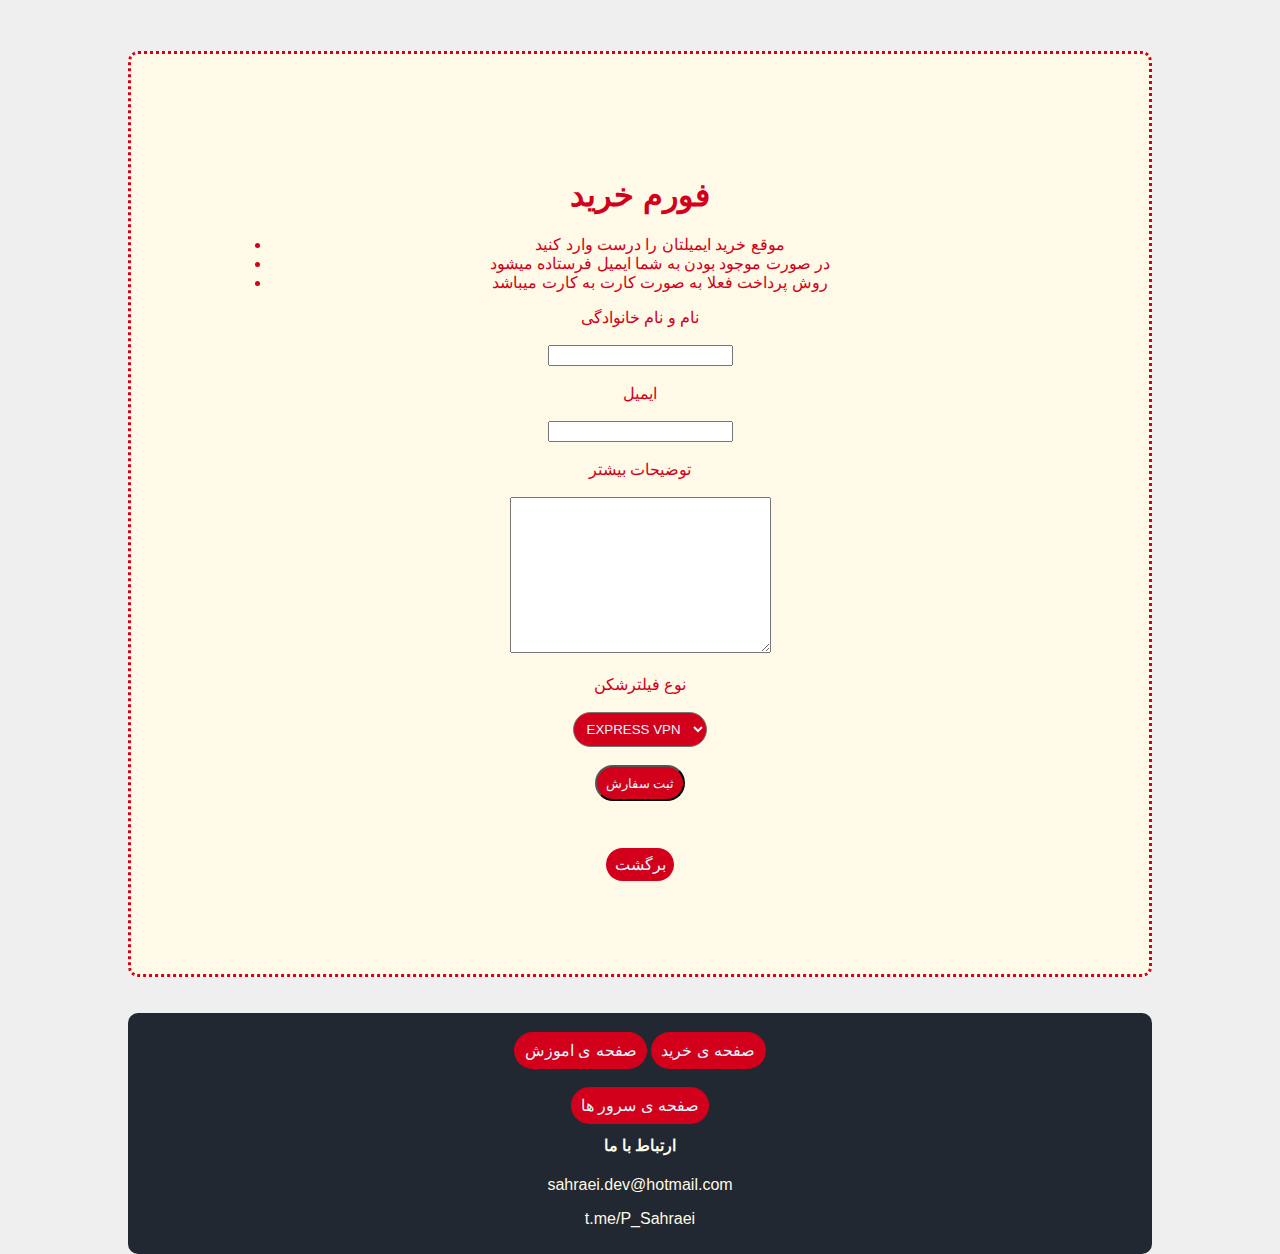
<file: HTML/BuyingPlace.html>
<!DOCTYPE html>
<html lang="en">
<head>
    <meta charset="UTF-8">
    <meta http-equiv="X-UA-Compatible" content="IE=edge">
    <meta name="viewport" content="width=device-width, initial-scale=1.0">
    <link rel="stylesheet" href="../CSS/Styles.css">
    <link rel="shortcut icon" href="../Media/Logo.ico" type="image/x-icon">
    <title>Buying Page</title>
</head>
<body>
    <div class="SendingForm">
        <h1>فورم خرید</h1>
        <ul>
            <li>موقع خرید ایمیلتان را درست وارد کنید</li>
            <li>در صورت موجود بودن به شما ایمیل فرستاده میشود</li>
            <li>روش پرداخت فعلا به صورت کارت به کارت میباشد</li>
        </ul>
        <form action="@mailto:sahraei.dev@hotmail.com">
            <label for="">نام و نام خانوادگی</label><br><br>
            <input type="text" name="" id=""><br><br>

            <label for="">ایمیل</label><br><br>
            <input type="email" name="" id=""><br><br>

            <label for="">توضیحات بیشتر</label><br><br>
            <textarea name="" id="" cols="30" rows="10"></textarea><br><br>

            <label for="">نوع فیلترشکن</label><br><br>
            <select name="VPNSelected" id="VPNSelected" class="Button">
                <option value="Express VPN">EXPRESS VPN</option>
                <option value="NORD VPN">NORDVPN</option>
                <option value="KERIO MAKER">KERIO MAKER</option>
            </select>
            <br><br>
            <input type="submit" value="ثبت سفارش" class="Button">
        </form>
        <br><br><br>
        <a href="../index.html" class="Button">برگشت</a>
    </div>
    <br>
    <br>

    <!--Footer-->
    <div class="FooterClass">
        <br>
        <a href="BuyingPlace.html"class="Button">صفحه ی خرید</a>
        <a href="TutorialPage.html"class="Button">صفحه ی اموزش</a>
        <br><br><br>
        <a href=""class="Button">صفحه ی سرور ها</a>

        <h4>ارتباط با ما</h4>
        <p>sahraei.dev@hotmail.com</p>
        <p>t.me/P_Sahraei</p>
    </div>
</body>
</html>
</file>
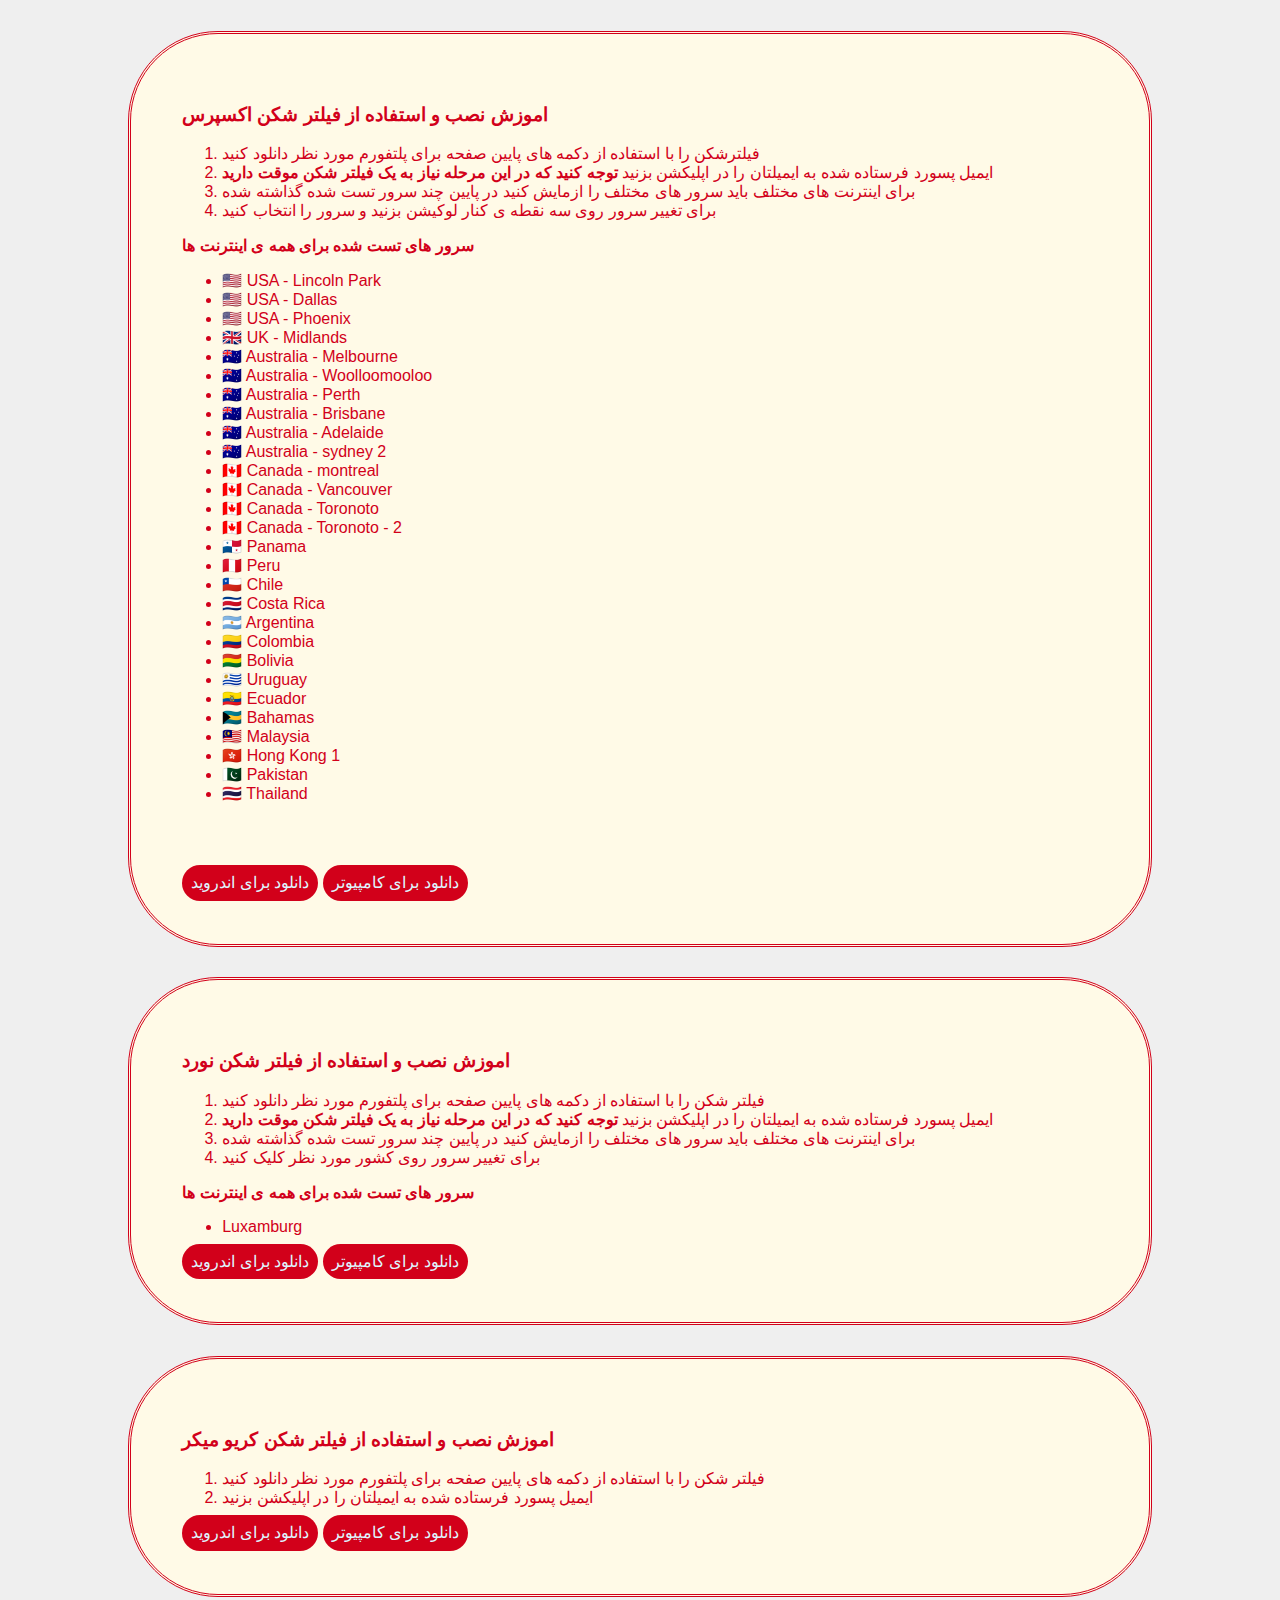
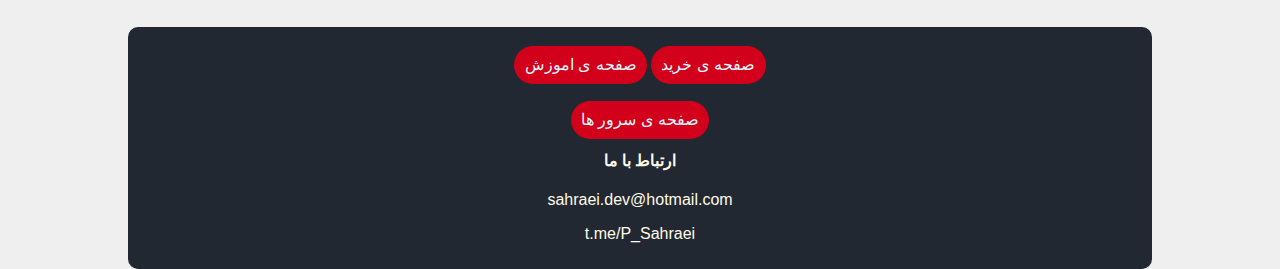
<file: HTML/TutorialPage.html>
<!DOCTYPE html>
<html lang="en">
<head>
    <meta charset="UTF-8">
    <meta http-equiv="X-UA-Compatible" content="IE=edge">
    <meta name="viewport" content="width=device-width, initial-scale=1.0">
    <title>صفحه ی اموزش</title>
    <link rel="stylesheet" href="../CSS/Styles.css">
    <link rel="shortcut icon" href="../Media/Logo.ico" type="image/x-icon">
</head>
<body>
    <div class="TutorialDiv">
        <h3>اموزش نصب و استفاده از فیلتر شکن اکسپرس</h3>
        <p>
            <ol>
                <li>فیلترشکن را با استفاده از دکمه های پایین صفحه برای پلتفورم مورد نظر دانلود کنید</li>
                <li>ایمیل پسورد فرستاده شده به ایمیلتان را در اپلیکشن بزنید <strong>توجه کنید که در این مرحله نیاز به یک فیلتر شکن موقت دارید</strong></li>
                <li>برای اینترنت های مختلف باید سرور های مختلف را ازمایش کنید در پایین چند سرور تست شده گذاشته شده</li>
                <li>برای تغییر سرور روی سه نقطه ی کنار لوکیشن بزنید و سرور را انتخاب کنید</li>
            </ol>
            <strong>سرور های تست شده برای همه ی اینترنت ها</strong>
            <ul>
                <li>🇺🇸 USA - Lincoln Park</li>
                <li>🇺🇸 USA - Dallas </li>
                <li>🇺🇸 USA - Phoenix</li>
                <li>🇬🇧 UK - Midlands</li>
                <li>🇦🇺 Australia - Melbourne</li>
                <li>🇦🇺 Australia - Woolloomooloo</li>
                <li>🇦🇺 Australia - Perth</li>
                <li>🇦🇺 Australia - Brisbane</li>
                <li>🇦🇺 Australia - Adelaide</li>
                <li>🇦🇺 Australia - sydney 2</li>
                <li>🇨🇦 Canada - montreal</li>
                <li>🇨🇦 Canada - Vancouver</li>
                <li>🇨🇦 Canada - Toronoto </li>
                <li>🇨🇦 Canada - Toronoto - 2</li>
                <li>🇵🇦 Panama</li>
                <li>🇵🇪 Peru</li>
                <li>🇨🇱 Chile</li>
                <li>🇨🇷 Costa Rica</li>
                <li>🇦🇷 Argentina</li>
                <li>🇨🇴 Colombia</li>
                <li>🇧🇴 Bolivia</li>
                <li>🇺🇾 Uruguay</li>
                <li>🇪🇨 Ecuador</li>
                <li>🇧🇸 Bahamas</li>
                <li>🇲🇾 Malaysia</li>
                <li>🇭🇰 Hong Kong 1</li>
                <li>🇵🇰 Pakistan</li>
                <li>🇹🇭 Thailand</li>
            </ul>
        </p>
        <br><br><br>
        <a href="../Media/Apps/ExpressWindows.exe" class="Button">دانلود برای کامپیوتر</a>
        <a href="../Media/Apps/ExpressAndroid.apk" class="Button">دانلود برای اندروید</a>

    </div>
    <div class="TutorialDiv">
        <h3>اموزش نصب و استفاده از فیلتر شکن نورد</h3>
        <p>
            <ol>
                <li>فیلتر شکن را با استفاده از دکمه های پایین صفحه برای پلتفورم مورد نظر دانلود کنید</li>
                <li>ایمیل پسورد فرستاده شده به ایمیلتان را در اپلیکشن بزنید <strong>توجه کنید که در این مرحله نیاز به یک فیلتر شکن موقت دارید</strong></li>
                <li>برای اینترنت های مختلف باید سرور های مختلف را ازمایش کنید در پایین چند سرور تست شده گذاشته شده</li>
                <li>برای تغییر سرور روی کشور مورد نظر کلیک کنید</li>
            </ol>
            <strong>سرور های تست شده برای همه ی اینترنت ها</strong>
            <ul>
                <li>Luxamburg</li>
            </ul>        
            <a href="../Media/Apps/NordWindows.exe" class="Button">دانلود برای کامپیوتر</a>
            <a href="../Media/Apps/NordAndroid.apk" class="Button">دانلود برای اندروید</a>

    </div>
    <div class="TutorialDiv">
        <h3>اموزش نصب و استفاده از فیلتر شکن کریو میکر</h3>
        <p>
            <ol>
                <li>فیلتر شکن را با استفاده از دکمه های پایین صفحه برای پلتفورم مورد نظر دانلود کنید</li>
                <li>ایمیل پسورد فرستاده شده به ایمیلتان را در اپلیکشن بزنید</li>
            </ol>
            <a href="../Media/Apps/KMakerWindows.zip" class="Button">دانلود برای کامپیوتر</a>
            <a href="../Media/Apps/KMakerAndroid.apk" class="Button">دانلود برای اندروید</a>
    </div>

    <!--Footer-->
    <div class="FooterClass">
        <br>
        <a href="BuyingPlace.html"class="Button">صفحه ی خرید</a>
        <a href="TutorialPage.html"class="Button">صفحه ی اموزش</a>
        <br><br><br>
        <a href=""class="Button">صفحه ی سرور ها</a>

        <h4>ارتباط با ما</h4>
        <p>sahraei.dev@hotmail.com</p>
        <p>t.me/P_Sahraei</p>
    </div>
</body>
</html>
</file>
<file: CSS/Styles.css>
.MainImg{
    background-color: #47B5FF;
    height: 60%;
    width: 100%;
    border-radius: 10px;
}

/*Categoies*/
.CategoriesTable{
    width: 100%;
    text-align: center;
    color: #D2001A;
}
.CategoryItem{
    background-color: #FFFAE7;
    width: 50%;
    border: solid;
    border-color: #D2001A;
    border-radius: 10px;
    color: #D2001A;
}

/*Properties of VPN*/
.PropertyTable{
    background-color: #FFFAE7;
    border-color: #D2001A;
    border-style: ridge;
    text-align: center;
    width: 100%;
    padding: 5% 0px 5% 0px;
    height: 100%;
}
.PropertyItem{
    width: 50%;
    background-color: #EFEFEF;
    border-color: #D2001A;
    border-style: solid;
    border-radius: 10px;
    padding: 3%;
    color: #D2001A;
    margin-top: 5%;
}
.PropertyImg{
    width: 50%;
}
.PropertyImg2{
    width: 50%;
}

/*Buying or downloading VPNs*/

.VPNsTable{
    text-align: center;
    width: 100%;
    height: 200%;
}
.VPNItem{
    background-color: #FFFAE7;
    border-color: #D2001A;
    border-style: groove;
    color: #D2001A;
    border-radius: 40px;
    padding: 5%;
}

/*Footer of the website*/
.FooterClass{
    background-color: #222831;
    color: #FFFAE7;
    padding-top: 10px;
    padding-bottom: 10px;
    text-align: center;
    border-radius: 10px;
}

/*Buying button*/
.BuyingButton{
    color: #DFF6FF;
    border-radius: 90px;
    background-color: #D2001A;
    padding: 4% 6%;
    outline-style: none;
    text-decoration-line: none;
}
.BuyingButton:hover{
    color: #06283D;
    border-radius: 5px;
    background-color: #DFF6FF;
}

/*Buying button*/
.Button{
    color: #DFF6FF;
    border-radius: 90px;
    background-color: #D2001A;
    padding: 1% 1%;
    outline-style: none;
    text-decoration-line: none;
}
.Button:hover{
    color: #06283D;
    border-radius: 5px;
    background-color: #DFF6FF;
}

body{
    margin: 0px 10% 0px 10%;
    background-color: #EFEFEF;
    font-family: 'Segoe UI', Tahoma, Geneva, Verdana, sans-serif;
    
}

/*buying form*/
.SendingForm{
    text-align: center;
    
    color: #D2001A;
    background-color: #FFFAE7;

    border-radius: 10px;
    border-color: #D2001A;
    border-style: dotted;

    padding: 100px;
    margin-top: 5%;
    
}

/*Tutorial*/
.TutorialDiv{
    color: #D2001A;
    background-color: #FFFAE7;
    padding: 5%;
    border-color: #D2001A;
    border-style: double;
    border-radius: 90px;
    margin-top: 3%;
    margin-bottom: 3%;
}
</file>
